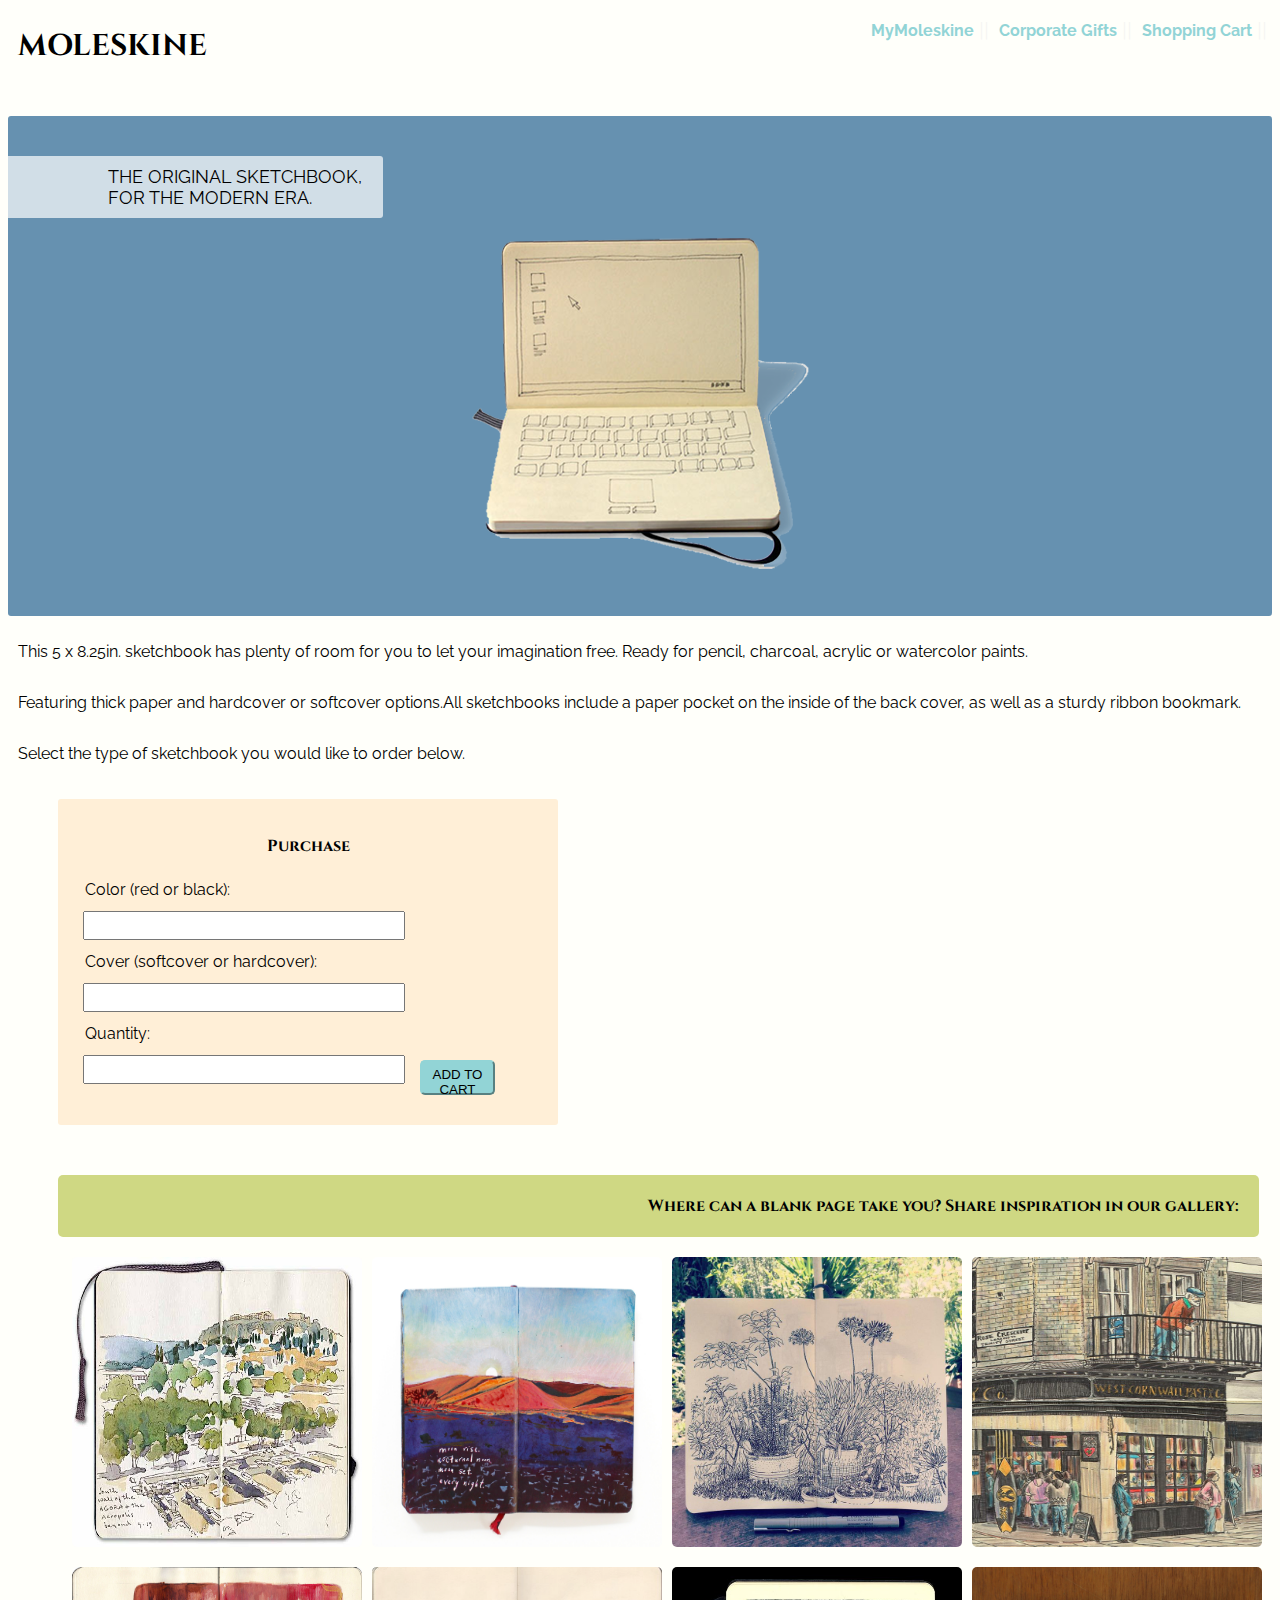
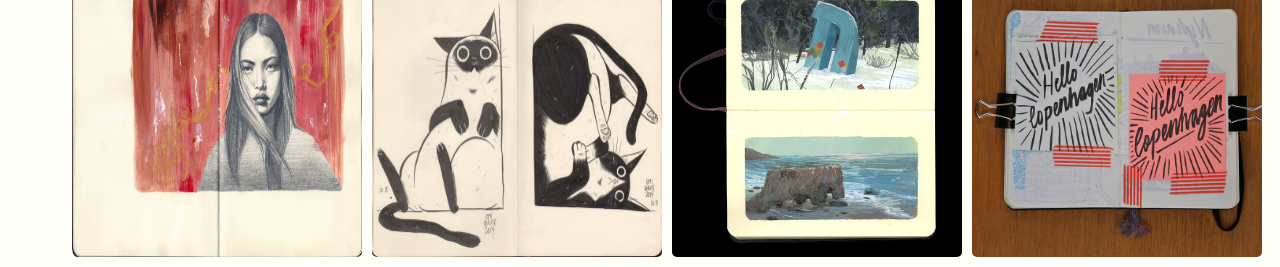
<file: index.html>
<!DOCTYPE html>
<html>
  <head>
    <meta charset="utf-8">
    <link href="https://fonts.googleapis.com/css?family=Cinzel:700|Raleway:200" rel="stylesheet">
    <link rel="stylesheet" type="text/css" href="css/styles.css">
    <title>Moleskine Sketchbook</title>
  </head>
  <body>
    <div class="all-container">
      <div class="masthead-container">
        <h3>MOLESKINE</h3>
        <ul>
          <li><a href="#">Shopping Cart</li></a>
          <li><a href="#">Corporate Gifts</li></a>
          <li><a href="#">MyMoleskine</li></a>
        </ul>
      </div>
      <div class="hero-image-center">
        <img src="img/sketchbook-comp.png" alt="computer sketch on sketchbook">
        <p id="absolute-positioned-caption">The original sketchbook, for the modern era.</p>
      </div>
      <div class="description-container">
        <p>This 5 x 8.25in. sketchbook has plenty of room for you to let your imagination free. Ready for pencil, charcoal, acrylic or watercolor paints.</p>
        <p>Featuring thick paper and hardcover or softcover options.</p>
        <p> All sketchbooks include a paper pocket on the inside of the back cover, as well as a sturdy ribbon bookmark.</p>
        <p>Select the type of sketchbook you would like to order below.</p>
      </div>
      <div class="form-container">
        <form>
          <h3>Purchase</h3>
          <label for="sketchbook-color">Color (red or black):</label>
          <input type="text" name="sketchbook-color" value="">

          <label for="sketchbook-cover-weight">Cover (softcover or hardcover):</label>
          <input type="text" name="sketchbook-cover-weight" value="">

          <label for="quantity">Quantity:</label>
          <input type="text" name="quantity" value="">

          <button type="submit" name="button">ADD TO CART</button>
        </form>
      </div>

      <!--All images linked back to original source-->
      <div class="float-gallery-container">
        <h3>Where can a blank page take you? Share inspiration in our gallery:</h3>
        <a href="http://www.moleskinerie.com/2014/10/draw-everything-all-the-time-introducing-moleskine-author-a-month-september-peter-wenman.html"><img src="img/gallery1.jpg" alt="Gallery image one"></a>
        <a href="https://www.instagram.com/p/56tZ_VGNT4/"><img src="img/gallery2.jpg" alt="Gallery image two"></a>
        <a href="http://www.meanwhile-in-rotterdam.com/two-years-travel-by-painting-a-landscape-or-memory-a-moleskine-notebook/"><img src="img/gallery3.jpg" alt="Gallery image three"></a>
        <a href="https://www.pinterest.com/pin/19703317093856251/"><img src="img/gallery4.jpg" alt="Gallery image four"></a>
        <a href="http://jiteshpatel.co.uk/moleskine-european-city-map-drawings/"><img src="img/gallery5.jpg" alt="Gallery image five"></a>
        <a href="http://www.erraticphenomena.com/2011/11/andrew-hem-at-pulse-miami.html"><img src="img/gallery6.jpg" alt="Gallery image six"></a>
        <a href="http://emilenox.tumblr.com/post/99855837394/scanned-the-cat-collection-from-my-inktober"><img src="img/gallery7.jpg" alt="Gallery image seven"></a>
        <a href="http://www.lisalanstudio.com/sketchbook-ii/"><img src="img/gallery8.jpeg" alt="Gallery image eight"></a>
      </div>
    </div>
  </body>
</html>
</file>
<file: css/styles.css>
*,
*::before,
*::after {
    -webkit-box-sizing: border-box;
       -moz-box-sizing: border-box;
            box-sizing: border-box;
}


body {
  background-color: #FFFFFA;
  font-family: 'Raleway', sans-serif;
  color: #F5F5F2;
}

li::after {
  font-family: 'Cinzel', serif;
  font-size: 20px;
  content: " || "
}

h3 {
  text-align: center;
  font-family: 'Cinzel', serif;
  font-size: 16px;
  color: black;
}

.masthead-container {
  height: 100px;
}

.masthead-container h3 {
  font-family: 'Cinzel', serif;
  font-weight: bold;
  font-size: 30px;
  color: black;
  top: 0px;
  left: 0px;
  padding: 10px;
  border: 10px;
  float: left;
  margin-top: auto;
  margin-bottom: auto;
}

.masthead-container li {
  float: right;
  display: inline;
  padding-left: 5px;
  padding-right: 5px;
  font: 10px;
}


.masthead-container li a {
  text-decoration: none;
  font-weight: bold;
  color:#92D4D6
}

.hero-image-center {
  background-color: #6691b0;
  height: 500px;
  position: relative;
  border-radius: 3px;
}

.hero-image-center img {
  padding-top: 75px;
  display: block;
  margin-left: auto;
  margin-right: auto;
  top: 50%;
  transform: translate(0, -50%);
  position: relative;
}

.hero-image-center p {
  position: absolute;
  top: 5%;
  transform: translate(0, -5%);
  color: black;
  width: 375px;
  text-align: left;
  background-color: rgba(255, 255, 255, 0.7);
  padding: 10px;
  text-transform: uppercase;
  font-size: 18px;
  border-radius: 0px 3px 3px 0px;
  padding-left: 100px;
}

.description-container {
  float: left;
  color: black;
  width: 100%;
  margin: 10px;
}

.description-container p {
  float:left;
}


.form-container {
  float: left;
  color: black;
  width: 500px;
  background-color: #FFEFD7;
  padding: 20px;;
  position: relative;
  border-radius: 3px;
  margin-top: 10px;
  margin-left: 10px;
  margin-left: 50px;
  margin-bottom: 50px;
}

.form-container label {
  float: left;
  padding: 5px;
  margin: 2px;
  width: 70%;
}

.form-container input {
  float: left;
  padding: 5px;
  margin: 5px;
  width: 70%;
}

.form-container button {
  bottom: 10px;
  right: 30px;
  height: 35px;
  width: 75px;
  padding: 5px;
  margin: 10px;
  border-radius: 5px;
  background-color: #92D4D6;
  border-color: #92D4D6;
  float: left;
}



.float-gallery-container h3 {
  clear: both;
  width: 95%;
  margin-top: 50px;
  margin-left: 50px;
  margin-bottom: 10px;
  padding: 20px;
  border-radius: 5px;
  background-color: #CFD883;
  text-align: right;
}


.float-gallery-container img {
  width: 290px;
  height: 290px;
  float: right;
  border-radius: 5px;
  margin: 10px 10px 10px 0px;
}

.float-gallery-container img:hover {
  border: 10px solid #92D4D6;
  transition: ease-in;
}

/*
--- Color list ---
#FFEFD7 - light yellow/orange background
#FFFFFA - beige background
#F5F5F2 - grey accent
#FF4E1B - orange accent
#282828 - darkgrey
#3B3B3B - active box
#92D4D6 - teal accent
#6691b0 - blue backdrop -- rgb(102, 145, 176)
#A81B3E - dark blue cover
#5D642D - dark green cover -- rgb(93,100,45)
#B1C0B3 - light green
#CFD883 - light lime
#2F2D5B - purple
#3D3863 - dark purple

-----Font family--------
font-family: 'Cinzel', serif;
font-family: 'Raleway', sans-serif;

*/
</file>
